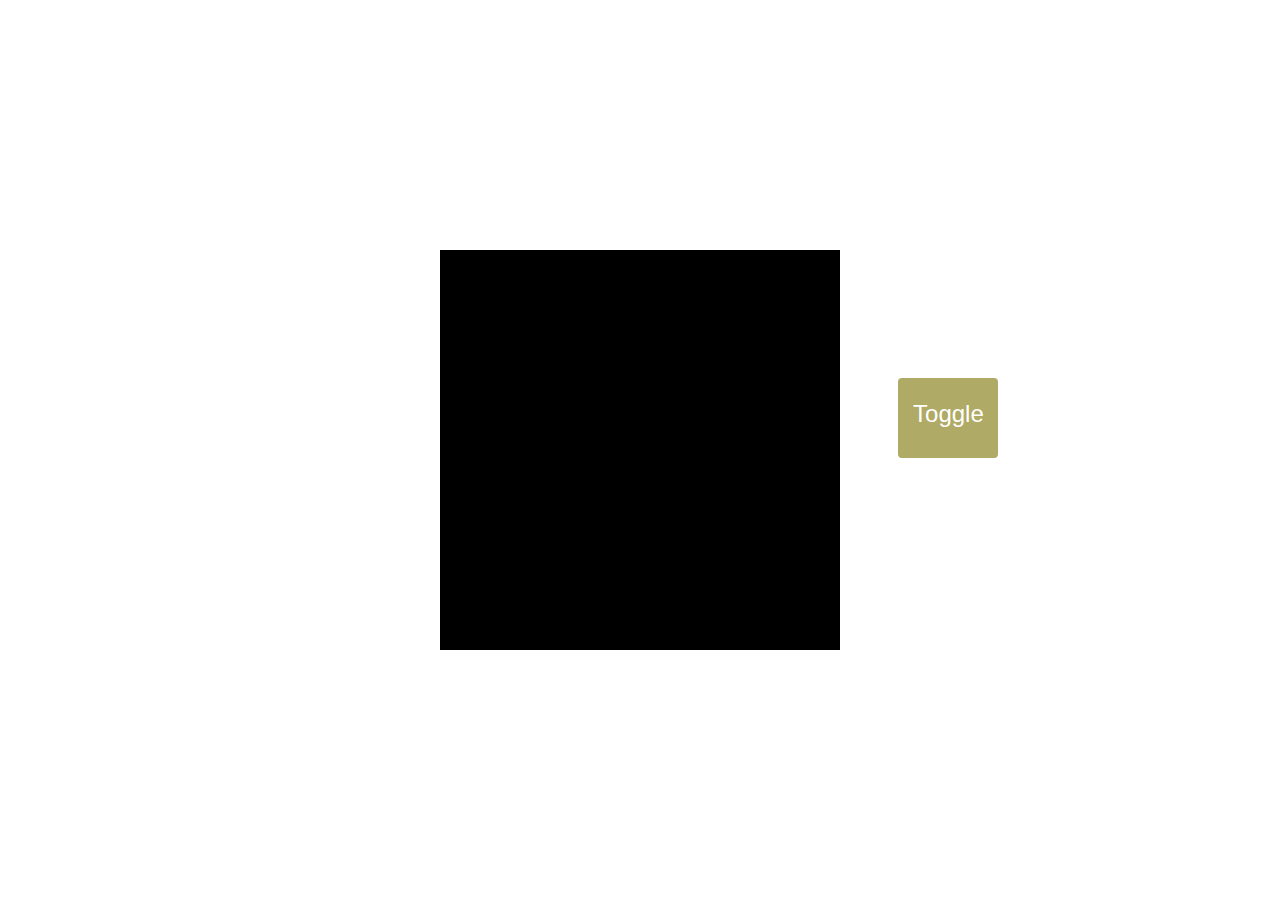
<file: 15deg-boxes/index.html>
<!DOCTYPE html>
<html lang="en">

<head>
    <meta charset="UTF-8">
    <meta name="viewport" content="width=device-width, initial-scale=1.0">
    <link rel="stylesheet" href="style.css">
    <title>15deg boxes</title>
</head>

<body>
    <div class="off d">
        <div class="off d">
            <div class="off d">
                <div class="off d">
                    <div class="off d">
                        <div class="off d">
                            <div class="off d">
                                <div class="off d">
                                    <div class="off d">
                                        <div class="off d">
                                            <div class="off d">
                                                <div class="off d"></div>
                                            </div>
                                        </div>
                                    </div>
                                </div>
                            </div>
                        </div>
                    </div>
                </div>
            </div>
        </div>
    </div>
    <a href="#" class="btn" onclick="magic()">Toggle</a>
    <script src="./script.js"></script>
</body>

</html>
</file>
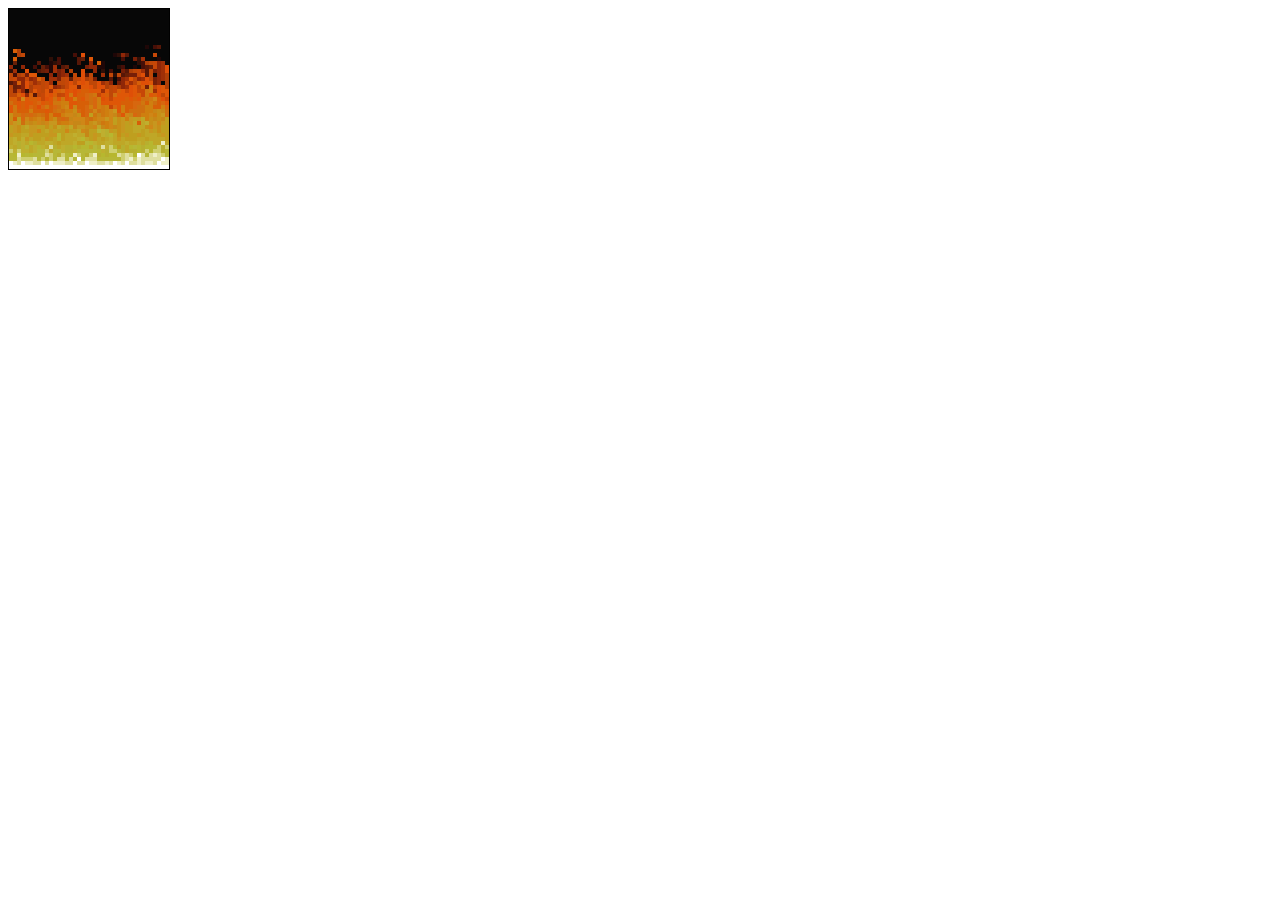
<file: fogoDOOM/index.html>
<!DOCTYPE html>
<html lang="en">
<style>
    table {
        border-collapse: collapse;
        border: 1px solid #000;
    }

    td {
        width: 50px;
        height: 50px;
        border: 1px solid #000;
        text-align: center;
        vertical-align: center;
        font-family: monospace;
        font-size: 18px;
        position: relative;
    }

    .pixel-index {
        font-size: 10px;
        display: inline-block;
        position: absolute;
        top: 2px;
        right: 2px;
        color: #999;
    }

    td.pixel {
        width: 4px;
        height: 4px;
        border: 0px;
    }
</style>

<head>
    <meta charset="UTF-8">
    <meta name="viewport" content="width=device-width, initial-scale=1.0">
    <meta http-equiv="X-UA-Compatible" content="ie=edge">
    <title>FogoDOOM</title>
</head>

<body onload="start()">
    <div id="fireCanvas"></div>
    <script src="./script.js"></script>
</body>

</html>
</file>
<file: 15deg-boxes/style.css>
* {
    padding: 0;
    margin: 0;
    border: 0;
    box-sizing: border-box;
}

body {
    color: #fff;
    font-family: Arial, Helvetica, sans-serif;
    overflow: hidden;
}
ul, ol, li {
    list-style: none;
}
.btn {
    position: absolute;
    text-decoration: none;
    font-size: 24px;
    text-align: center;
    padding-top: 22px;
    color: white;
    right: 22%;
    top: 42%;
    height: 80px;
    width: 100px;
    border-radius: 4px;
    background: #968f34c2;
    cursor: pointer;
    transition: all .4s;
}
.btn:hover {
    transform: scale(1.1);
    color: #968f34c2;
    background: white;
    border: 1px solid #968f34c2;
}
.off {
    background-color: black;
    width: 400px;
    height: 400px;
    position: absolute;
    top: 50%;
    left: 50%;
    transform: translate(-50%, -50%);
    transition: all 1s;
}
.q1 {
    position: absolute;
    width: 400px;
    height: 400px;
    background: #f54242;
    top: 50%;
    left: 50%;
    transform: translate(-50%, -50%);
    box-shadow: inset white 1px 1px 1px 1px;
    border-radius: 4px;
    transition: all .25s;
}
.q2 {
    position: absolute;
    width: 380px;
    height: 380px;
    top: 50%;
    left: 50%;
    transform: translate(-50%, -50%) rotate(15deg);
    background: #ff7b1c;
    box-shadow: inset white 1px 1px 1px 1px;
    border-radius: 4px;
    transition: all .5s;
}
.q3 {
    position: absolute;
    width: 360px;
    height: 360px;
    top: 50%;
    left: 50%;
    transform: translate(-50%, -50%) rotate(15deg);
    background: #fff41c;
    box-shadow: inset white 1px 1px 1px 1px;
    border-radius: 4px;
    transition: all .75s;
}
.q4 {
    position: absolute;
    width: 340px;
    height: 340px;
    top: 50%;
    left: 50%;
    transform: translate(-50%, -50%) rotate(15deg);
    background: #86ff1c;
    box-shadow: inset white 1px 1px 1px 1px;
    border-radius: 4px;
    transition: all 1s;
}
.q5 {
    position: absolute;
    width: 320px;
    height: 320px;
    top: 50%;
    left: 50%;
    transform: translate(-50%, -50%) rotate(15deg);
    background: #1cff8a;
    box-shadow: inset white 1px 1px 1px 1px;
    border-radius: 4px;
    transition: all 1.25s;
}
.q6 {
    position: absolute;
    width: 300px;
    height: 300px;
    top: 50%;
    left: 50%;
    transform: translate(-50%, -50%) rotate(15deg);
    background: #1cfffb;
    box-shadow: inset white 1px 1px 1px 1px;
    border-radius: 4px;
    transition: all 1.5s;
}
.q7 {
    position: absolute;
    width: 280px;
    height: 280px;
    top: 50%;
    left: 50%;
    transform: translate(-50%, -50%) rotate(15deg);
    background: #1c46ff;
    box-shadow: inset white 1px 1px 1px 1px;
    border-radius: 4px;
    transition: all 1.75s;
}
.q8 {
    position: absolute;
    width: 260px;
    height: 260px;
    top: 50%;
    left: 50%;
    transform: translate(-50%, -50%) rotate(15deg);
    background: #731cff;
    box-shadow: inset white 1px 1px 1px 1px;
    border-radius: 4px;
    transition: all 2s;
}
.q9 {
    position: absolute;
    width: 240px;
    height: 240px;
    top: 50%;
    left: 50%;
    transform: translate(-50%, -50%) rotate(15deg);
    background: #ca1cff;
    box-shadow: inset white 1px 1px 1px 1px;
    border-radius: 4px;
    transition: all 2.25s;
}
.q10 {
    position: absolute;
    width: 220px;
    height: 220px;
    top: 50%;
    left: 50%;
    transform: translate(-50%, -50%) rotate(15deg);
    background: #ff1cd5;
    box-shadow: inset white 1px 1px 1px 1px;
    border-radius: 4px;
    transition: all 2.5s;
}
.q11 {
    position: absolute;
    width: 200px;
    height: 200px;
    top: 50%;
    left: 50%;
    transform: translate(-50%, -50%) rotate(15deg);
    background: #ff1c7b;
    box-shadow: inset white 1px 1px 1px 1px;
    border-radius: 4px;
    transition: all 2.75s;
}
.q12 {
    position: absolute;
    width: 180px;
    height: 180px;
    top: 50%;
    left: 50%;
    transform: translate(-50%, -50%) rotate(15deg);
    background: #968f34;;
    box-shadow: inset #fff 1px 1px 1px 1px;
    border-radius: 4px;
    transition: all 3s;
}
</file>
